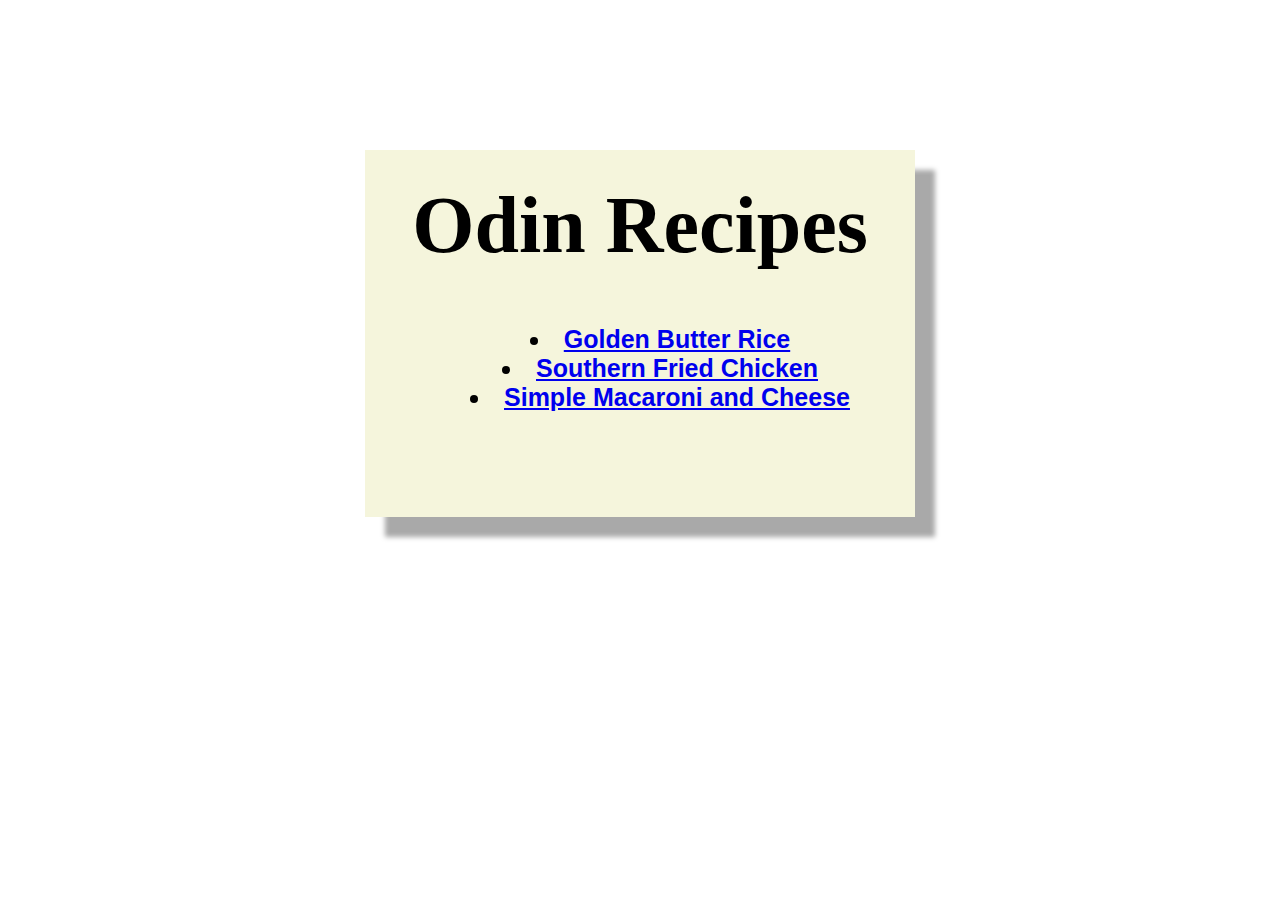
<file: index.html>
<!DOCTYPE html>
<html lang="en">
    <head>
        <meta charset="UTF-8">
        <meta name="viewport" content="width=device-width, initial-scale=1.0">
        <title>Odin Recipes</title>
        <link rel="stylesheet" href="styles.css">
    </head>
    <body>
        <div class="card">
        <h1 id="header1" class="mainpage">Odin Recipes</h1>
            <ul class="recipe-list">
                <li><a href="./recipes/golden-butter-rice.html">Golden Butter Rice</a></li>
                <li><a href="./recipes/southern-fried-chicken.html">Southern Fried Chicken</a></li>
                <li><a href="./recipes/simple-macaroni-and-cheese.html">Simple Macaroni and Cheese</a></li>  
            </ul>
        </div>

    </body>
</html>
</file>
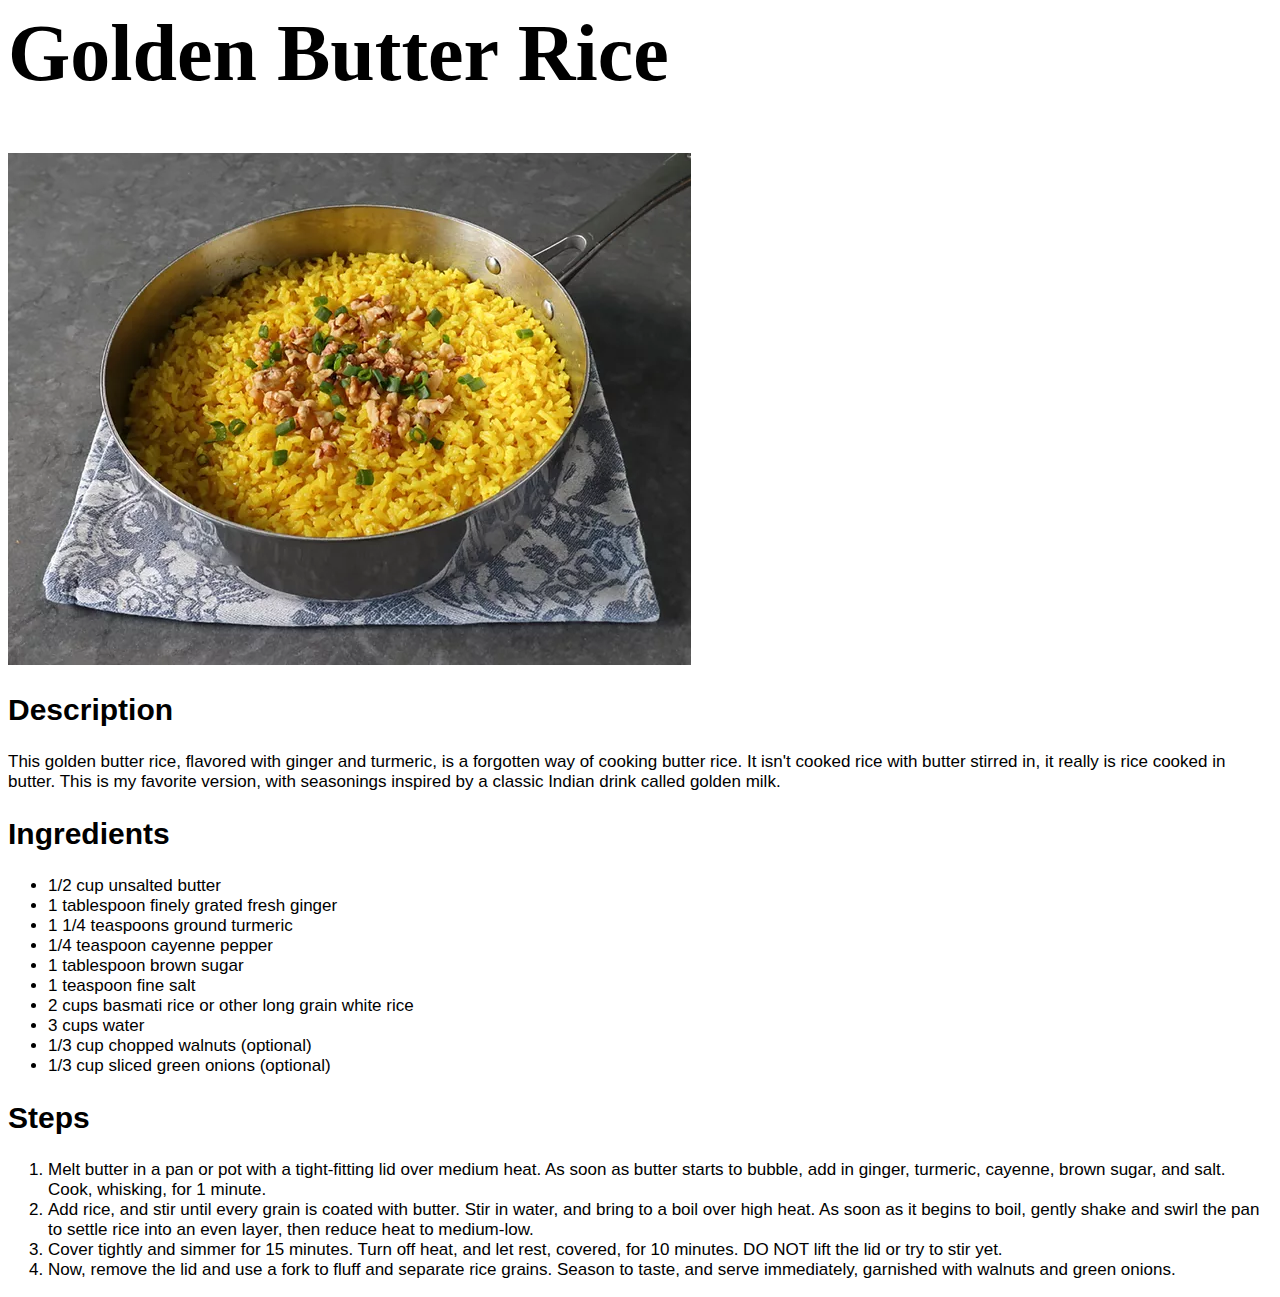
<file: recipes/golden-butter-rice.html>
<!DOCTYPE html>
<html lang="en">
<head>
    <meta charset="UTF-8">
    <meta name="viewport" content="width=device-width, initial-scale=1.0">
    <title>Golden Butter Rice Recipe</title>
    <link rel="stylesheet" href="../styles.css"

</head>
<body>
    <h1 id="header1">Golden Butter Rice</h1>
    <img src="../images/golden-butter-rice-finished.webp" alt="golden butter rice photo">
    <h2 class="header2">Description</h2>
    <p>This golden butter rice, flavored with ginger and turmeric, is a forgotten way of cooking butter rice. It isn't cooked rice with butter stirred in, it really is rice cooked in butter. This is my favorite version, with seasonings inspired by a classic Indian drink called golden milk.</p>  
    <h2 class="header2">Ingredients</h2>
    <ul>
        <li>1/2 cup unsalted butter</li>
        <li>1 tablespoon finely grated fresh ginger</li>
        <li>1 1/4 teaspoons ground turmeric</li>
        <li>1/4 teaspoon cayenne pepper</li>
        <li>1 tablespoon brown sugar</li>
        <li>1 teaspoon fine salt</li>
        <li>2 cups basmati rice or other long grain white rice</li>
        <li>3 cups water</li>
        <li>1/3 cup chopped walnuts (optional)</li>
        <li>1/3 cup sliced green onions (optional)</li>

    </ul>
    <h2 class="header2">Steps</h2>
    <ol>
        <li>Melt butter in a pan or pot with a tight-fitting lid over medium heat. As soon as butter starts to bubble, add in ginger, turmeric, cayenne, brown sugar, and salt. Cook, whisking, for 1 minute.</li>
        <li>Add rice, and stir until every grain is coated with butter. Stir in water, and bring to a boil over high heat. As soon as it begins to boil, gently shake and swirl the pan to settle rice into an even layer, then reduce heat to medium-low.</li>
        <li>Cover tightly and simmer for 15 minutes. Turn off heat, and let rest, covered, for 10 minutes. DO NOT lift the lid or try to stir yet.</li>      
        <li>Now, remove the lid and use a fork to fluff and separate rice grains. Season to taste, and serve immediately, garnished with walnuts and green onions.</li>
    </ol>
</body>
</html>
</file>
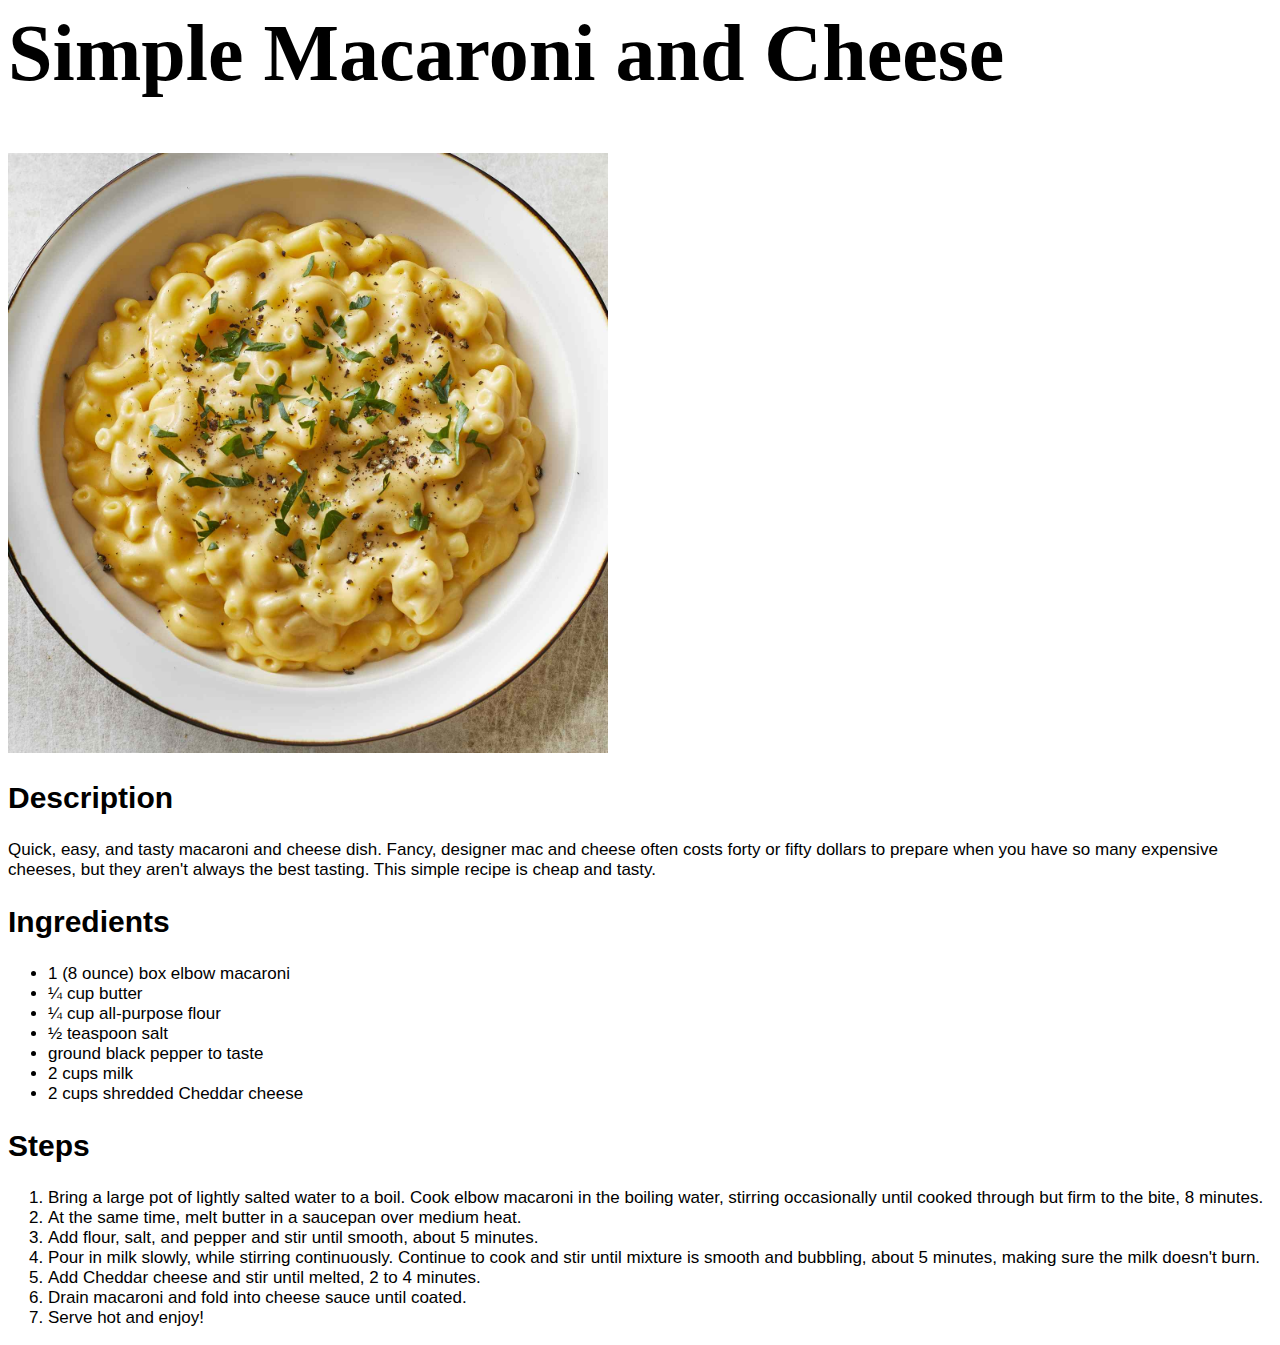
<file: recipes/simple-macaroni-and-cheese.html>
<!DOCTYPE html>
<html lang="en">
<head>
    <meta charset="UTF-8">
    <meta name="viewport" content="width=device-width, initial-scale=1.0">
    <title>Simple Macaroni and Cheese</title>
    <link rel="stylesheet" href="../styles.css"
</head>
<body>
    <h1 id="header1">Simple Macaroni and Cheese</h1>
    <img src="../images/simple-macaroni-and-cheese-finished.jpeg" alt="simple macaroni and cheese photo" width="600" height="600">
    
    <h2 class="header2">Description</h2>
    <p>Quick, easy, and tasty macaroni and cheese dish. Fancy, designer mac and cheese often costs forty or fifty dollars to prepare when you have so many expensive cheeses, but they aren't always the best tasting. This simple recipe is cheap and tasty.</p>
    
    <h2 class="header2">Ingredients</h2>
    <ul>
        <li>1 (8 ounce) box elbow macaroni</li>
        <li>¼ cup butter</li>
        <li>¼ cup all-purpose flour</li>
        <li>½ teaspoon salt</li>
        <li>ground black pepper to taste</li>
        <li>2 cups milk</li>
        <li>2 cups shredded Cheddar cheese</li>
    </ul>

    <h2 class="header2">Steps</h2>
    <ol>
        <li>Bring a large pot of lightly salted water to a boil. Cook elbow macaroni in the boiling water, stirring occasionally until cooked through but firm to the bite, 8 minutes. </li>
        <li>At the same time, melt butter in a saucepan over medium heat. </li>
        <li>Add flour, salt, and pepper and stir until smooth, about 5 minutes. </li>
        <li>Pour in milk slowly, while stirring continuously. Continue to cook and stir until mixture is smooth and bubbling, about 5 minutes, making sure the milk doesn't burn. </li>
        <li>Add Cheddar cheese and stir until melted, 2 to 4 minutes. </li>
        <li>Drain macaroni and fold into cheese sauce until coated. </li>
        <li>Serve hot and enjoy! </li>
    </ol>
</body>
</html>
</file>
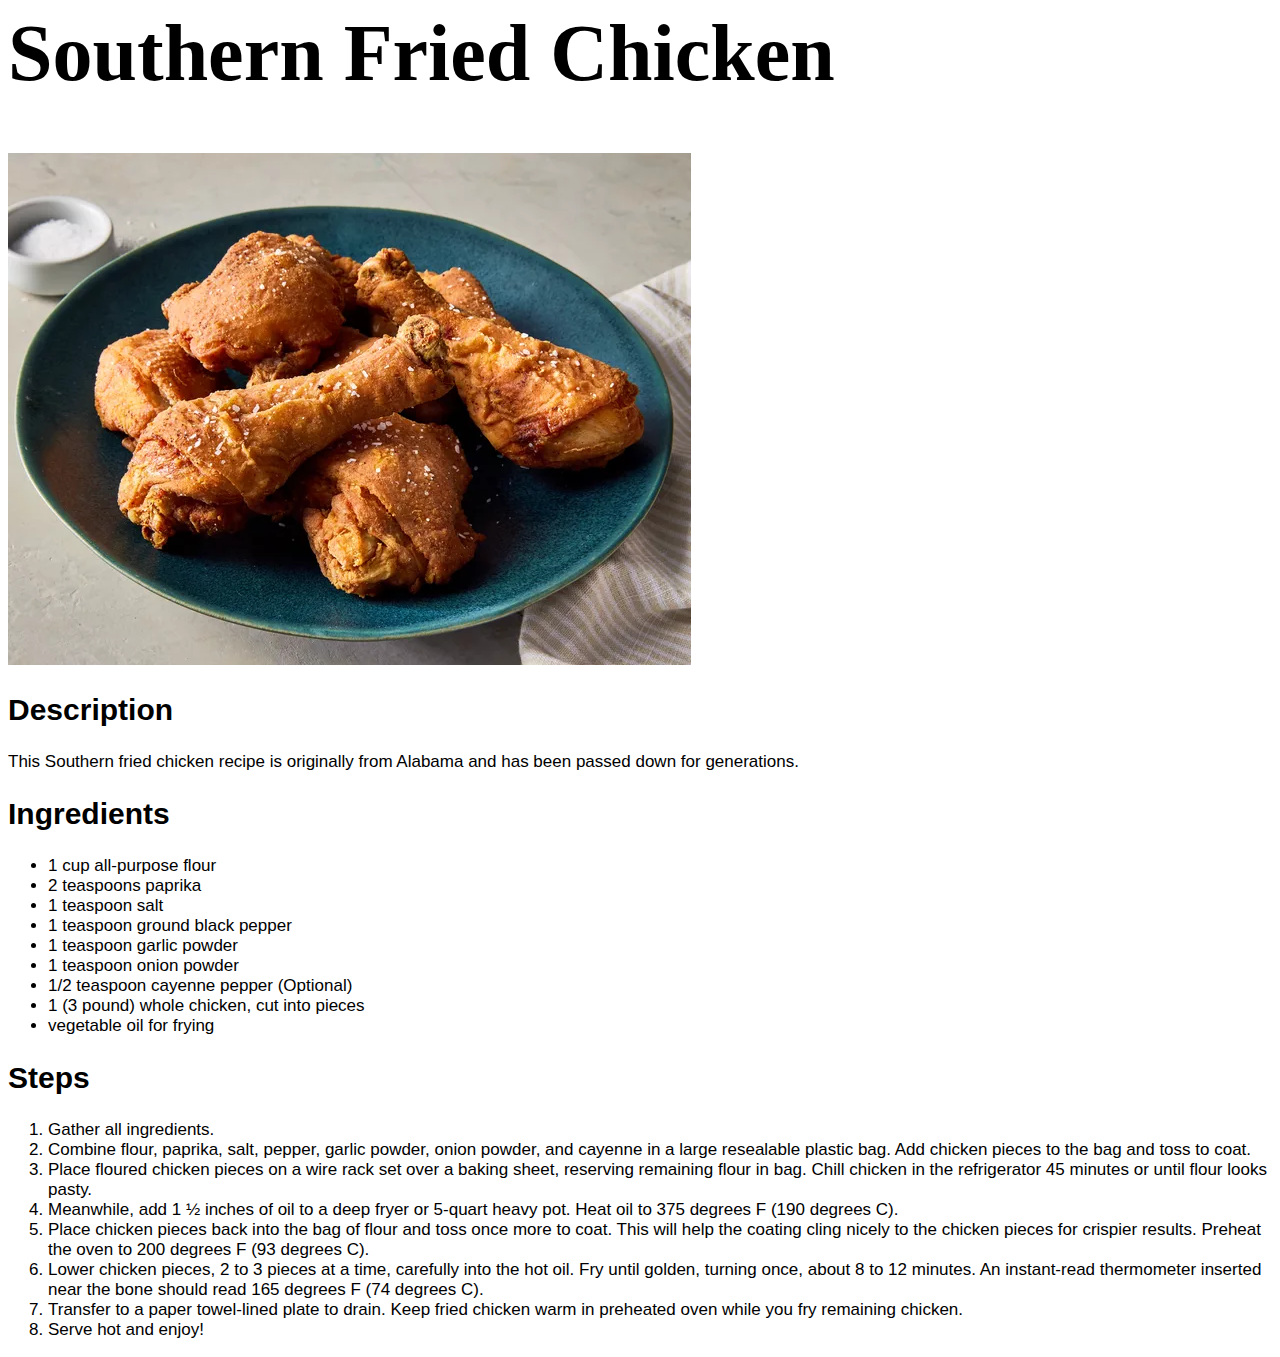
<file: recipes/southern-fried-chicken.html>
<!DOCTYPE html>
<html lang="en">
<head>
    <meta charset="UTF-8">
    <meta name="viewport" content="width=device-width, initial-scale=1.0">
    <title>Southern Fried Chicken</title>
    <link rel="stylesheet" href="../styles.css"

</head>
<body>
    <h1 id="header1">Southern Fried Chicken</h1>
    <img src="../images/southern-fried-chicken-finished.webp" alt="southern fried chicken photo">
    <h2 class="header2">Description</h2>
    <p>This Southern fried chicken recipe is originally from Alabama and has been passed down for generations.</p>
    
    <h2 class="header2">Ingredients</h2>
    <ul>
        <li>1 cup all-purpose flour</li>
        <li>2 teaspoons paprika</li>
        <li>1 teaspoon salt</li>
        <li>1 teaspoon ground black pepper</li>
        <li>1 teaspoon garlic powder</li>
        <li>1 teaspoon onion powder</li>
        <li>1/2 teaspoon cayenne pepper (Optional)</li>
        <li>1 (3 pound) whole chicken, cut into pieces</li>
        <li>vegetable oil for frying</li>
    </ul>

    <h2 class="header2">Steps</h2>
    <ol>
        <li>Gather all ingredients.</li>
        <li>Combine flour, paprika, salt, pepper, garlic powder, onion powder, and cayenne in a large resealable plastic bag. Add chicken pieces to the bag and toss to coat.</li>
        <li>Place floured chicken pieces on a wire rack set over a baking sheet, reserving remaining flour in bag. Chill chicken in the refrigerator 45 minutes or until flour looks pasty. </li>
        <li>Meanwhile, add 1 ½ inches of oil to a deep fryer or 5-quart heavy pot. Heat oil to 375 degrees F (190 degrees C). </li>
        <li>Place chicken pieces back into the bag of flour and toss once more to coat. This will help the coating cling nicely to the chicken pieces for crispier results. Preheat the oven to 200 degrees F (93 degrees C). </li>
        <li>Lower chicken pieces, 2 to 3 pieces at a time, carefully into the hot oil. Fry until golden, turning once, about 8 to 12 minutes. An instant-read thermometer inserted near the bone should read 165 degrees F (74 degrees C). </li>
        <li>Transfer to a paper towel-lined plate to drain. Keep fried chicken warm in preheated oven while you fry remaining chicken. </li>
        <li>Serve hot and enjoy! </li>
    </ol>
    
</body>
</html>
</file>
<file: styles.css>
.card {
    background-color: beige;
    width: 550px;   
    margin: 150px auto;
    padding-top: 30px;
    padding-bottom: 80px;
    box-shadow: 20px 20px 5px darkgray;

}


#header1 {
    margin-top: 0px;
    font-family: "Brush Script MT",cursive;
    font-size: 80px;

}
#header1.mainpage {
    text-align: center;
}


.header2 {
    font-family: "Tahoma",sans-serif;
    font-size: 30px;
}

.paragraph {
    font-family: 'Trebuchet MS', sans-serif;
    font-size: 30px;
}


.list-container {
    text-align: center;
}

.recipe-list{
    font-family: Tahoma,sans-serif;
    font-weight: bold;
    list-style: inside;
    text-align: center;
    font-size: 25px ;

}

p,
ul,
ol {
    font-family: Verdana, Geneva, Tahoma, sans-serif;
    font-size: 17px;
}
</file>
